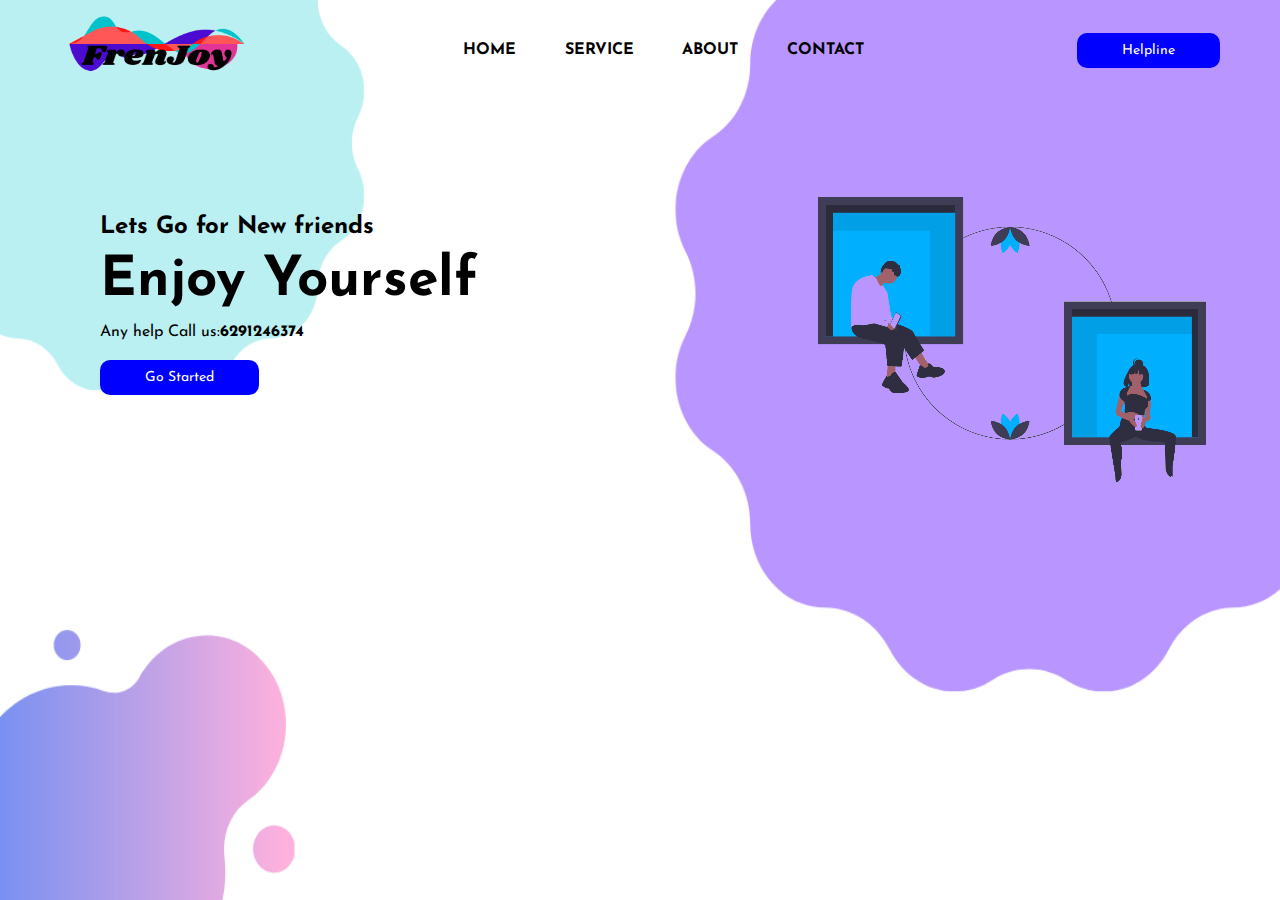
<file: index.html>
<!DOCTYPE html>
<html>
<head>
	<title>WELCOME TO FRENJOY</title>
	<link rel="stylesheet" type="text/css" href="style.css">
	<link href="https://fonts.googleapis.com/css2?family=Josefin+Sans&display=swap" rel="stylesheet">
<script type="text/javascript">
	function fun()
	{
		window.open("new.html");
	}
</script>


</head>
<body>

	<header>
		
		<div class="mainheader">
			<div class="logo">
				<img src="picture/frenjoyy.png" height="68px" width="130px">
			</div>
			




			<nav>
				<a href="#"><b>HOME</b></a>
				<a href="#"><b>SERVICE</b></a>
				<a href="#"><b>ABOUT</b></a>
				<a href="#"><b>CONTACT</b></a>
			</nav>


			<div class="menubtn">
				
				<button >Helpline</button>
			</div>
		</div>


		<main>
			<section class="left-sec">
				<h2>Lets Go for New friends</h2>
				<h1>Enjoy Yourself</h1>
				<p>Any help Call us:<b>6291246374</b></p>
				<button onclick="fun()">Go Started</button>
			</section>

			<section class="right-sec">
				<figure>
					<img src="picture/back1.png">
				</figure>
			</section>

		</main>
	</header>

</body>
</html>
</file>
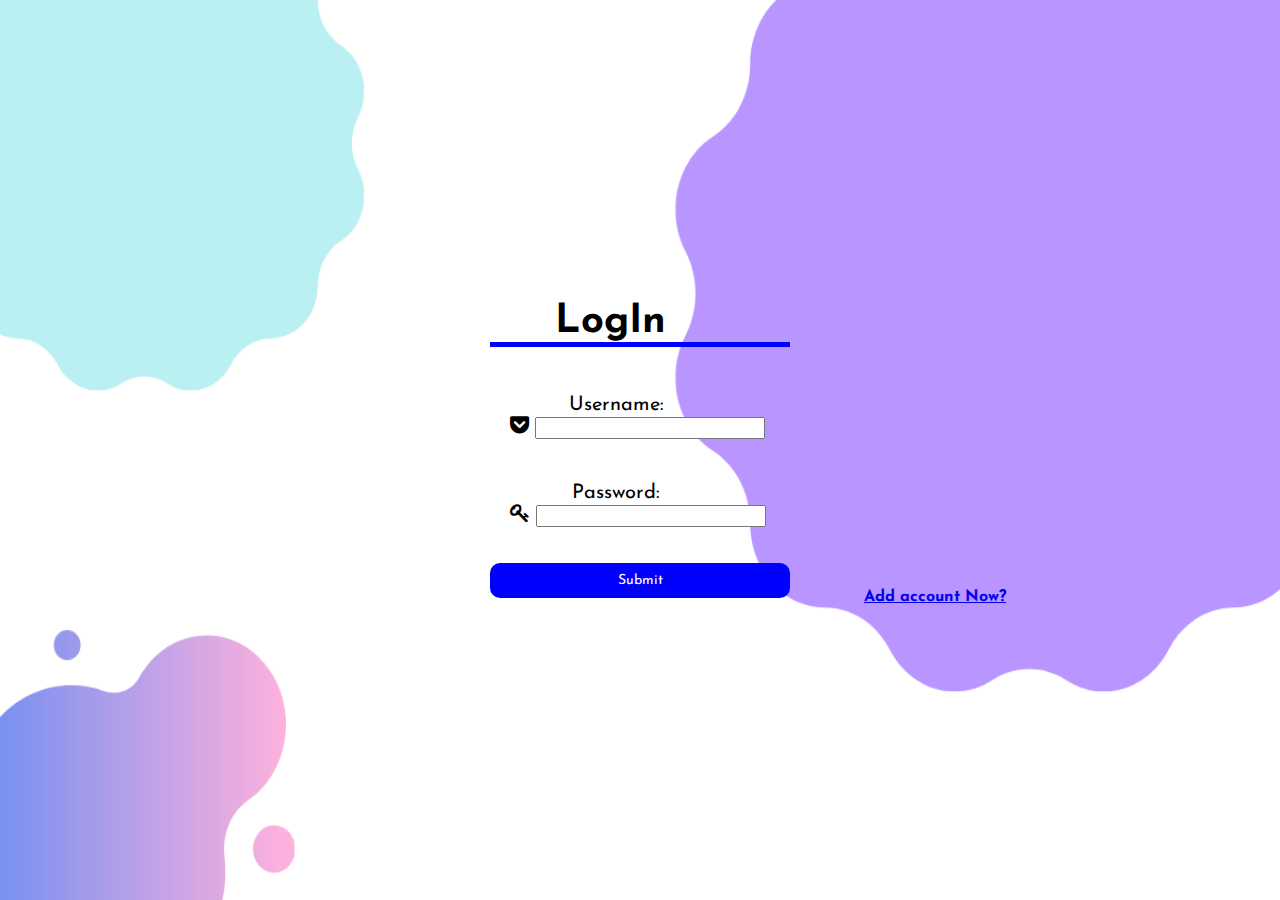
<file: login.html>
<!DOCTYPE html>
<html>
	<head>
		<title>Login Panel</title>
		<link rel="stylesheet" type="text/css" href="style2.css">
		<link href="https://fonts.googleapis.com/css2?family=Josefin+Sans&display=swap" rel="stylesheet">
	</head>



<body>

	<div class="form-box">
		<h1>LogIn</h1>


	
					<form method="post" action="loginp.php" class="login-form">
						

						<div class="textbox">
							<div class="username">

							Username:<br>
						</div>
							<i class="fa fa-get-pocket" aria-hidden="true"></i>
							<input type="text" name="username" required><br><br>
						</div>

						<div class="textbox">
							<div class="password">
							Password:<br></div>
							<i class="fa fa-key" aria-hidden="true"></i>
							<input type="password" name="password" required><br><br>
						</div>

							<button class="btn">Submit</button>
<div class="newtag">
	<a href="new.html"><b>Add account Now?</b></a>
</div>
			
					</form>




	</div>

<marquee><h1> Welcome to The LogIn Panel</h1></marquee>
</body>




</html>
</file>
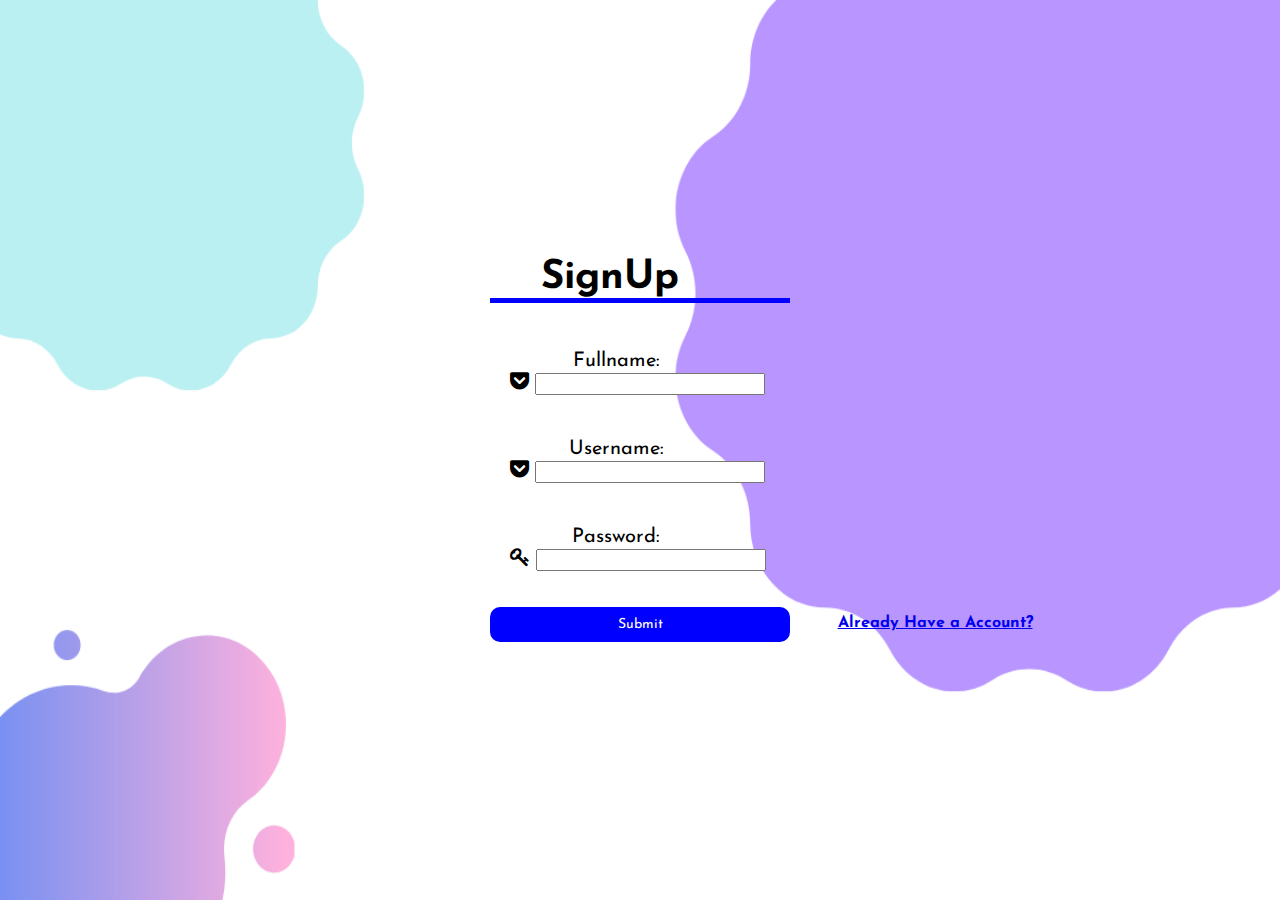
<file: new.html>
<!DOCTYPE html>
<html>
	<head>
		<title>form site</title>
		<link rel="stylesheet" type="text/css" href="style1.css">
		<link href="https://fonts.googleapis.com/css2?family=Josefin+Sans&display=swap" rel="stylesheet">
	</head>



<body>

	<div class="form-box">
		<h1>SignUp</h1>


	
					<form method="post" action="connect.php" class="login-form">
						
								<div class="textbox">
									<div class="username">

								Fullname:<br>
									</div>

							<i class="fa fa-get-pocket" aria-hidden="true"></i>
							<input type="text" name="fullname" required ><br><br>
						</div>


						<div class="textbox">
							<div class="username">

							Username:<br>
						</div>
							<i class="fa fa-get-pocket" aria-hidden="true"></i>
							<input type="text" name="username" required><br><br>
						</div>

						<div class="textbox">
							<div class="password">
							Password:<br></div>
							<i class="fa fa-key" aria-hidden="true"></i>
							<input type="password" name="password" required><br><br>
						</div>

							<button class="btn">Submit</button>
<div class="newtag">
	<a href="login.html"><b>Already Have a Account?</b></a>
</div>
			
					</form>




	</div>

<marquee><h1> Welcome to The Sign up Panel</h1></marquee>
</body>




</html>
</file>
<file: style.css>
*{
  margin: 0;
  padding: 0;
  box-sizing: border-box;

  font-family: 'Josefin Sans', sans-serif;
  
}
header
{
  width: 100%;
  height: 100vh;
  background-image: url('picture/background.png');
  background-repeat: no-repeat;
  background-size: 100% 100%;

}

.mainheader
{
  width: 100%;
  height: 100px;
  display: flex;
  justify-content: space-between;
  align-items: center;
}


.mainheader .logo img
{
  width: 250px;height:70px;
  padding-left: 60px;

}

.mainheader nav
{
  width:450px;
  display: flex;
  justify-content: space-around;
  align-items: center;

}

.mainheader nav a
{
  text-decoration: none;
  color: black;
  font-style: bold;
  text-transform: uppercase;

}

.menubtn
{
  margin-right: 60px;
}
.mainheader button
{
  padding: 10px 45px;
  text-align: center;
  font-size: 14px;
  color: white;
  border: none;
  background:blue;
  border-radius: 10px;

}
main
{

  width: 100%;
  display: flex;
  justify-content: space-between;
  align-items: center;
}
main .right-sec
{
  padding-right: 70px;
  padding-top: 90px;
}

main .left-sec
{
  padding-left: 100px;
}

.left-sex h2
{
  font-size: 20px;
  text-transform: capitalize;
  font-weight: lighter;
  color: #242424;
  margin-top: 150px;
}


.left-sec h1
{
  font-size: 55px;
  text-transform: capitalize;
  font-weight: 700;
  margin: 15px 0;

}


.left-sec p
{
  margin-bottom: 20px;

}

.left-sec button
{
padding: 10px 45px;
  text-align: center;
  font-size: 14px;
  color: white;
  font-style: bold;
  border: none;
  background:blue;
  border-radius: 10px;

}

.mainheader button:hover 
{
  background-color: yellow;
  color: black;
}


.left-sec button:hover
 {
background-color: yellow;
  color: black;

 }
 .mainheader a:hover
 {
  background-color:orange;
  color: black;
 }
</file>
<file: style2.css>
@import "https://stackpath.bootstrapcdn.com/font-awesome/4.7.0/css/font-awesome.min.css";



*{
	margin: 0;
	padding:0;
	box-sizing: border-box;
	font-family: 'Josefin Sans', sans-serif;
  


  }

  body
  {
  width: 100%;
  height: 100vh;
  background-image: url('picture/background.png');
  background-repeat: no-repeat;
  background-size: 100% 100%;
}

.form-box
{
 color: black; 
width: 300px;
position: absolute;
top: 50%;
left: 50%;
transform: translate(-50%,-50%);
}

.form-box h1
{

  text-align: center;
  border-bottom: 1px solid blue;
  font-size: 40px;
  margin-bottom: 40px;
  border-width: 5px;

}

h1
{
  padding-right: 60px;
  text-align: center;
}

.textbox
{
  width: 100%;
  overflow: hidden;
  font-size: 20px;
  padding: 8px ;
  padding-left: 20px;
  margin: 8px 0;

}

.password
{
  padding-right: 60px;
  text-align: center;
}

.username
{

  padding-right: 60px;
  text-align: center;
}


.btn
{
  width: 100%;
   font-size: 14px;
  color: white;
  border: none;
  background:blue;
  border-radius: 10px;
padding:10px 45px;
}

.textbox input
{

  width: 230px;
  padding-left: 0px;
  padding-right: 0px;
  font-size: 18px;
  text-align: left;
}
.login-form .btn:hover
{

  background-color: green;
  color: white;
}



.newtag
{
  width: 100%;
  text-align: center;
  position: absolute;
  top: 80%;
  left: 90%;
  padding-left: 50px;
  padding-top: 50px;
  width: 100%;
  

}
</file>
<file: style1.css>
@import "https://stackpath.bootstrapcdn.com/font-awesome/4.7.0/css/font-awesome.min.css";



*{
	margin: 0;
	padding:0;
	box-sizing: border-box;
	font-family: 'Josefin Sans', sans-serif;
  


  }

  body
  {
  width: 100%;
  height: 100vh;
  background-image: url('picture/background.png');
  background-repeat: no-repeat;
  background-size: 100% 100%;
}

.form-box
{
 color: black; 
width: 300px;
position: absolute;
top: 50%;
left: 50%;
transform: translate(-50%,-50%);
}

.form-box h1
{

  text-align: center;
  border-bottom: 1px solid blue;
  font-size: 40px;
  margin-bottom: 40px;
  border-width: 5px;

}

h1
{
  padding-right: 60px;
  text-align: center;
}

.textbox
{
  width: 100%;
  overflow: hidden;
  font-size: 20px;
  padding: 8px ;
  padding-left: 20px;
  margin: 8px 0;

}

.password
{
  padding-right: 60px;
  text-align: center;
}

.username
{

  padding-right: 60px;
  text-align: center;
}


.btn
{
  width: 100%;
   font-size: 14px;
  color: white;
  border: none;
  background:blue;
  border-radius: 10px;
padding:10px 45px;
}

.textbox input
{

  width: 230px;
  padding-left: 0px;
  padding-right: 0px;
  font-size: 18px;
  text-align: left;
}
.login-form .btn:hover
{

  background-color: green;
  color: white;
}



.newtag
{
  width: 100%;
  text-align: center;
  position: absolute;
  top: 80%;
  left: 90%;
  padding-left: 50px;
  padding-top: 50px;
  width: 100%;
  

}
</file>
